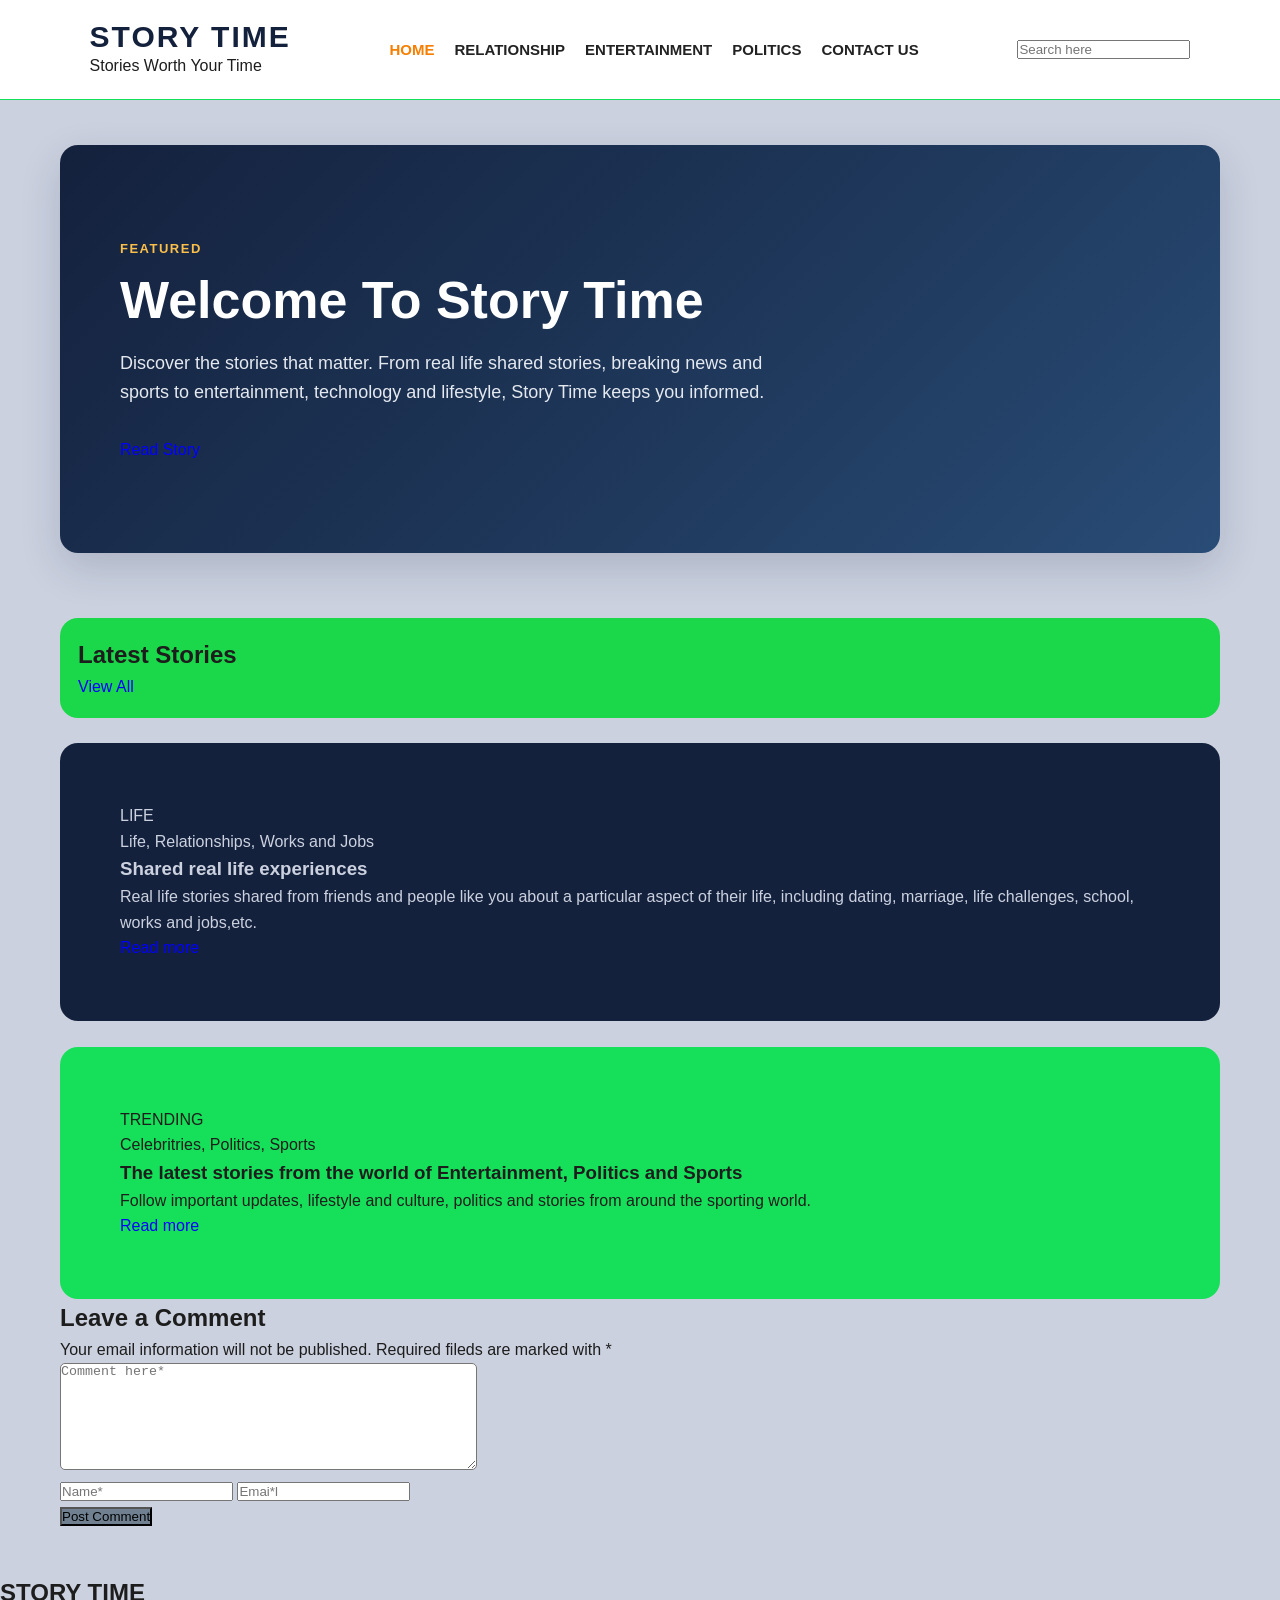
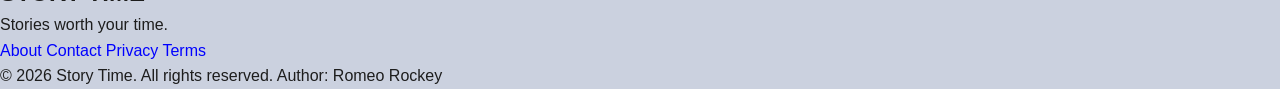
<file: index.html>
<!DOCTYPE html>
<html lang="en">
 <head>
    <meta charset="UTF-8">
    <meta name="viewport" content="width=device-width, initial-scale=1.0">

    <title>Story Time | Stories Worth Your Time</title>

   <link rel="stylesheet" href="style.css">
   <link rel="icon" type="image.png" href="../images\favicon.png">
 </head>   

 <body>

    <!--Header-->
    <header class="header">
        <div class="logo">
            <h1>STORY TIME</h1>
            <p1>Stories Worth Your Time</p1>
        </div>

        <button class="menu-btn" id="menuBtn"> ☰ </button>
    
             <nav id="navMenu">
                  
                     <ul><a href="index.html" class="active">Home</a></ul>
                     <ul><a href="relationship.html">Relationship</a></ul>
                     <ul><a href="">Entertainment</a></ul>
                     <ul><a href="">Politics</a></ul>
                     <ul><a href="">Contact Us</a></ul>
                     
             </nav>
             <input type="search" class="search" placeholder="Search here">
    </header>
 
      <!--Main Content-->
      <main>
        <!--featured story-->
        <section class="featured">
            <div class="featured-content">
                <span class="category">FEATURED</span>
                <h2> Welcome To Story Time</h2>
                <p>Discover the stories that matter. From real life shared stories, breaking news
                   and sports to entertainment, technology and lifestyle,
                   Story Time keeps you informed.</p>
                   <a href="">Read Story</a>

            </div>
        </section>
        <!--Latest Stories-->
        <section class="Latest" id="Latest">
            <div class="section-heading">
                <h2> Latest Stories</h2>
                <a href="relationship.html" class="active">View All</a>
            </div>

            <br>
            <div class="story-grid">
                
                <article class="story-card">
                    <div class="story-image-one">
                        <span>LIFE</span>
                    </div>
                    <div class="story-text">
                        <p class="category-text">Life, Relationships, Works and Jobs</p>
                        <h3>Shared real life experiences</h3>
                        <p>Real life stories shared from friends and people like you about a particular aspect of their life,
                            including dating, marriage, life challenges, school, works and jobs,etc. 
                        </p>
                        <a href="">Read more</a>
                    </div>
                </article>

                <br>

                <article class="story-card-1">
                    <div class="story-image-three">
                        <span>TRENDING</span>
                    </div>
                    <div class="story-text">
                        <p class="category-text">Celebritries, Politics, Sports</p>
                        <h3>The latest stories from the world of Entertainment, Politics and Sports</h3>
                        <p>Follow important updates, lifestyle and culture, politics and stories from around the sporting world.</p>
                        <a href=""> Read more</a>
                    </div>
                </article>
            </div>
        </section>
        <!-- Comment section -->
         <section class="comment-section">
            <h2>Leave a Comment</h2>
            <p class="comment-info">Your email information 
                will not be published. Required fileds are marked with *
            </p>
            <form class="comment-form" id="commentForm">
                <textarea id="comment" name="comment" placeholder="Comment here*" rows="7" cols="50" required></textarea>
                <div class="comeent-user-details">
                    <input type="text" id="name" placeholder="Name*" required>
                    <input type="email" id="email" placeholder="Emai*l" required>
                </div>
                <button type="submit" class="post-comment-btn">
                    Post Comment
                </button>
            </form>


         </section>
       

</main>
 </body>
<!-- Footer -->
<footer>

<h2>STORY TIME</h2>

<p>Stories worth your time.</p>

<div class="footer-links">
<a href="">  About</a>
<a href="">Contact</a>
<a href="">Privacy</a>
<a href="">Terms</a>
</div>

<p class="copyright">
© 2026 Story Time. All rights reserved. Author: Romeo Rockey
</p>


</footer>
<script class="jsscript"></script>
</file>
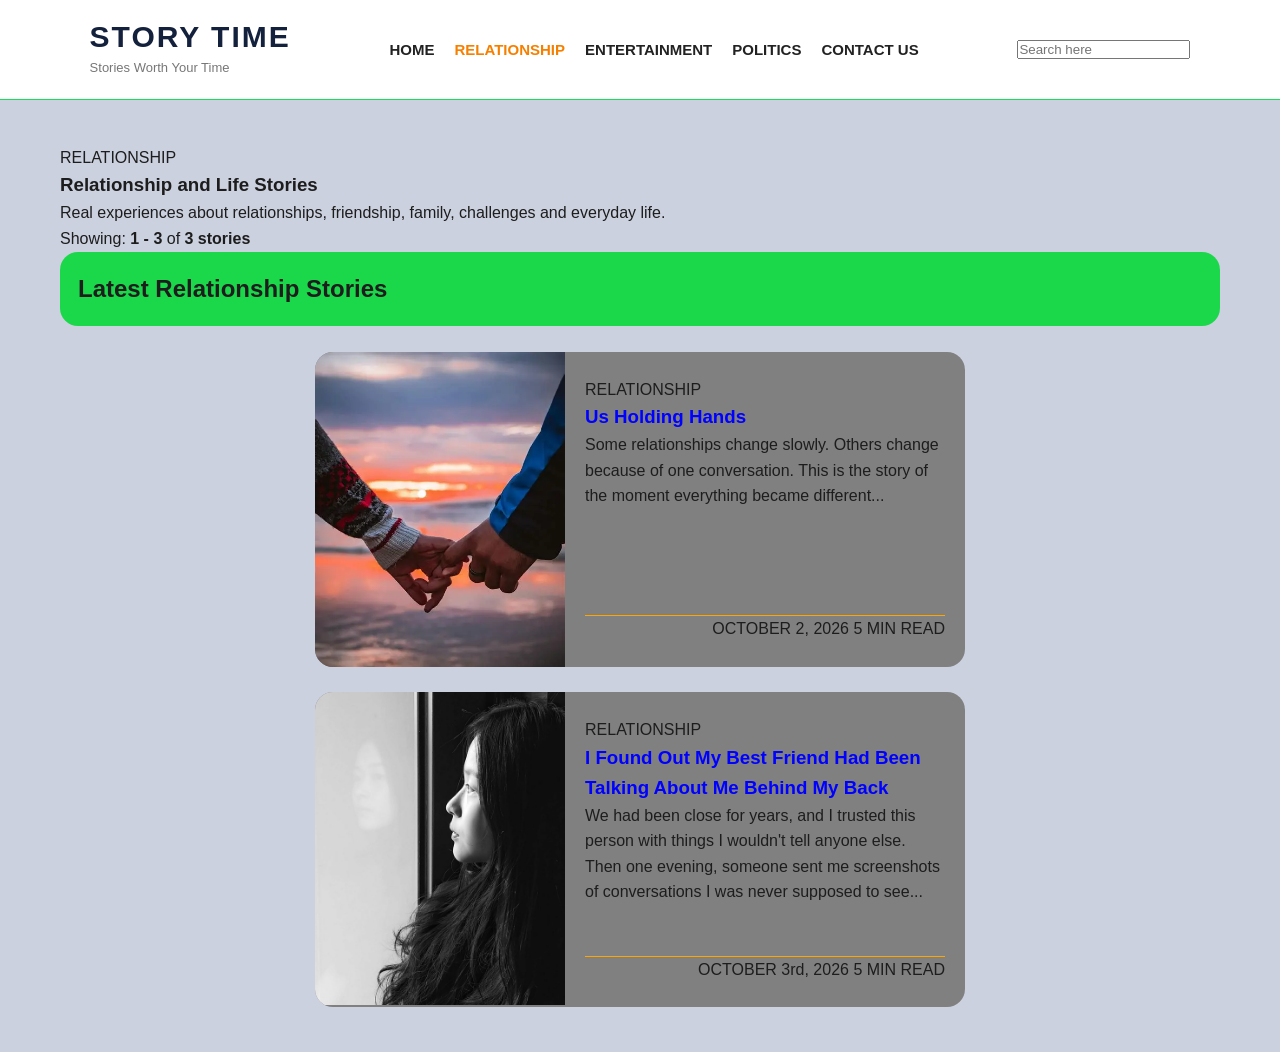
<file: relationship.html>
<!DOCTYPE html>
<html lang="en">
 <head>
    <meta charset="UTF-8">
    <meta name="viewport" content="width=device-width, initial-scale=1.0">
    <meta name="description" content="Read Relationship, friendship, family and real-life stories on Story Time">
    <title>Relationship | Story Time</title>

   <link rel="stylesheet" href="style.css">
   <link rel="icon" type="image.png" href="../images\favicon.png">
 </head>   
 <body>
    <header class="header">
        <div class="logo">
            <h1>STORY TIME</h1>
            <p>Stories Worth Your Time</p>
        </div>
         <button class="menu-btn" id="menuBtn"> ☰ </button>
    
             <nav id="navMenu">
                  
                     <ul><a href="index.html">Home</a></ul>
                     <ul><a href="relationship.html" class="active">Relationship</a></ul>
                     <ul><a href="">Entertainment</a></ul>
                     <ul><a href="">Politics</a></ul>
                     <ul><a href="">Contact Us</a></ul>
                     
             </nav>
             <input type="search" class="search" placeholder="Search here" aria-label="Search stories">
    </header>

    <main class="relationship-page">
        <section class="category-header">
            <p class="category-1">RELATIONSHIP</p>
            <h3>Relationship and Life Stories</h3>
            <p>
              Real experiences about relationships,
              friendship, family, challenges and everyday life.
            </p>
        </section>

        <div class="results-info">

              Showing:
            <strong>1 - 3</strong>
             of
            <strong>3 stories</strong>

        </div>

        <section class="latest">
            <div class="section-heading">
                <h2>Latest Relationship Stories</h2>
            </div>
        </section>
        <br>
        <!-- =================================================
         STORY LIST
         =================================================
 
         All relationship story cards will go inside
         this container.
-->
        <section class="relationship-story-list">

            <!-- =================================================
            STORY CARD 1
             ================================================= -->
            <article class="relationship-card">

                <!-- ================= IMAGE ================= -->
                 <div class="relationship-image">
                    <img src="images\realation-1.webp" alt="holding hands">
                 </div>
                 <!-- ================= STORY INFORMATION ================= -->
                  <div class="relationship-card-content">
                    <span class="relationship-category">RELATIONSHIP</span>

                    <!-- Story headline -->
                     <h3>

                        <!--
                          Eventually this will open the
                            complete story page.
                              -->
                       <a href="articles\article.html" target="_blank">
                        Us Holding Hands
                       </a>
                     </h3>
                     <!-- Short preview -->

                     <p class="relationship-excerpt">

                       Some relationships change slowly.
                       Others change because of one conversation.
                       This is the story of the moment everything
                       became different...

                     </p>
                     <!-- Publication information -->
                        
                      <div class="relationship-meta">

                       <span>OCTOBER 2, 2026</span>

                       <span>5 MIN READ</span>

                  </div>

             </article>

             <br>
             <!-- =================================================
            STORY CARD 2
             ================================================= -->
            <article class="relationship-card">

                <!-- ================= IMAGE ================= -->
                 <div class="relationship-image">
                    <img src="images\girl-4439116_960_720.png" alt="">
                 </div>
                 <!-- ================= STORY INFORMATION ================= -->
                  <div class="relationship-card-content">
                    <span class="relationship-category">RELATIONSHIP</span>

                    <!-- Story headline -->
                     <h3>

                        <!--
                          Eventually this will open the
                            complete story page.
                              -->
                       <a href="articles\first-story.html" target="_blank">
                        I Found Out My Best Friend Had Been Talking About Me Behind My Back
                       </a>
                     </h3>
                     <!-- Short preview -->

                     <p class="relationship-excerpt">

                      We had been close for years, and I trusted this person with things 
                      I wouldn't tell anyone else. Then one evening, someone sent me screenshots
                       of conversations I was never supposed to see...
                     </p>
                     <!-- Publication information -->
                        
                      <div class="relationship-meta">

                       <span>OCTOBER 3rd, 2026</span>

                       <span>5 MIN READ</span>

                      </div>

                  </div>
                  
            </article>
        </section>
    </main>
 </body>
</file>
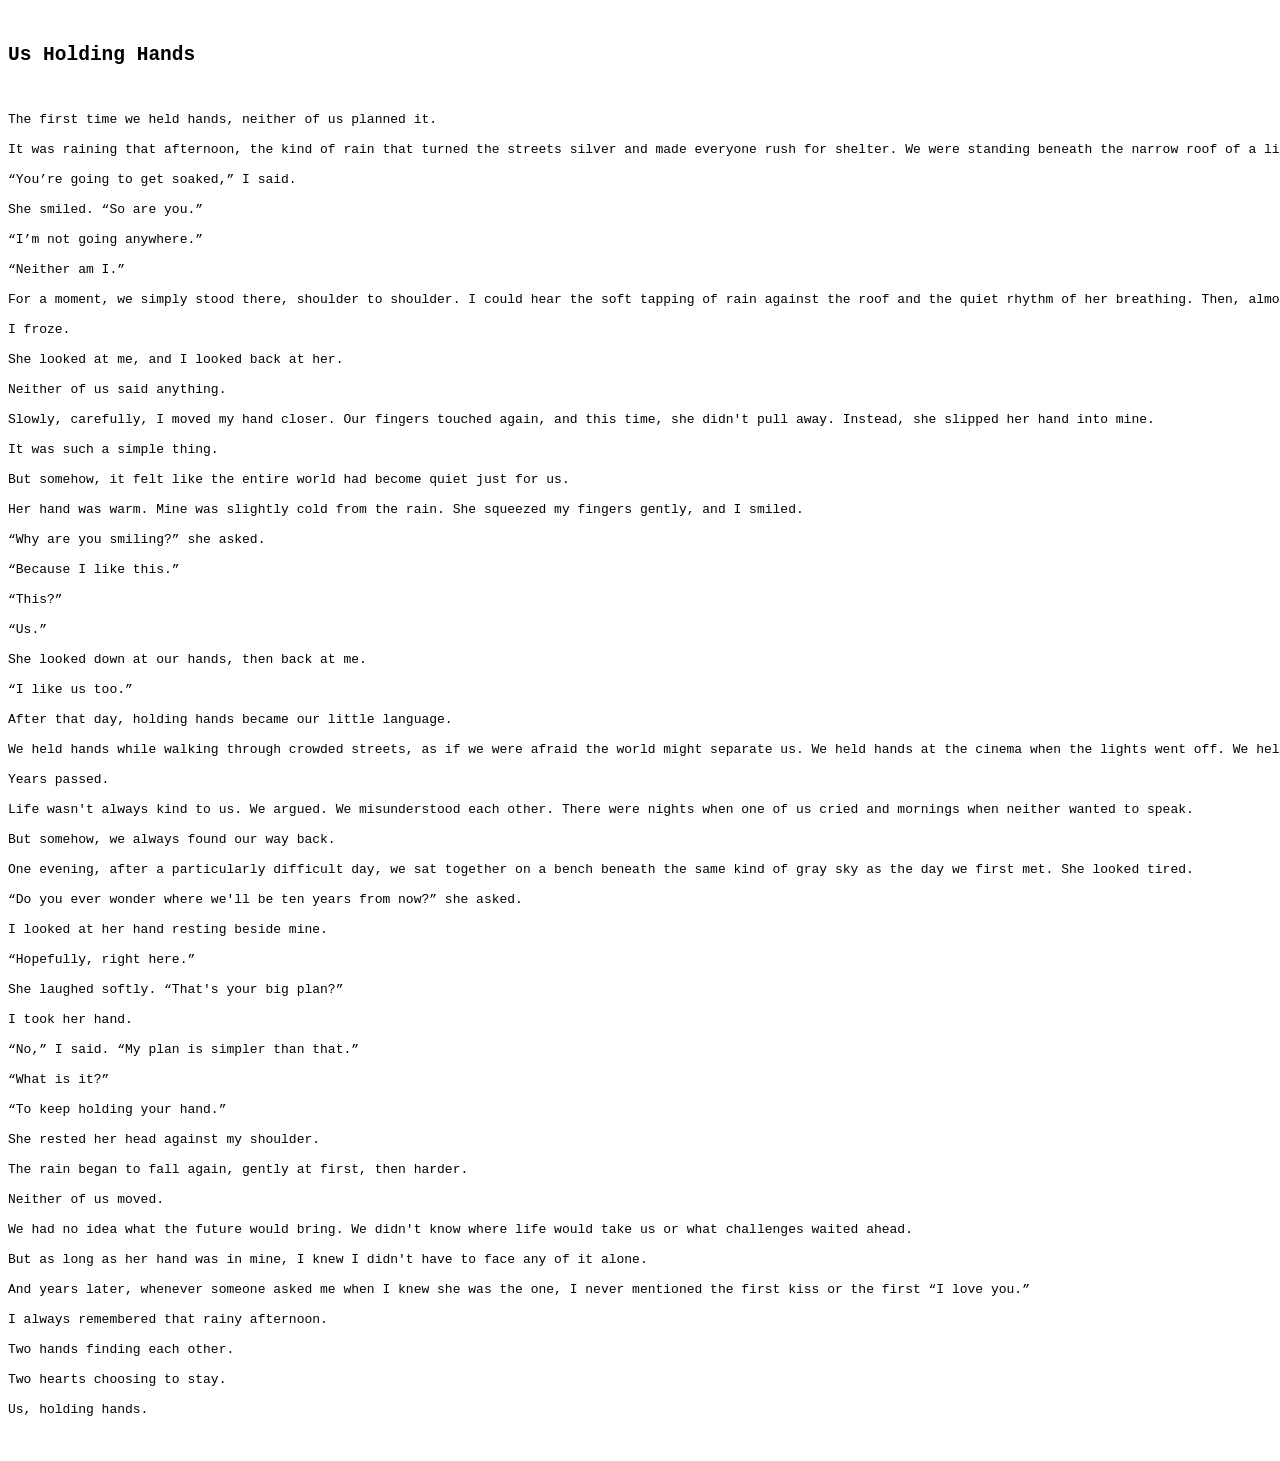
<file: articles/article.html>
<!DOCTYPE html>
<html lang="en">
 <head>
    <meta charset="UTF-8">
    <meta name="viewport" content="width=device-width, initial-scale=1.0">
    <meta name="description" content="Read Relationship, friendship, family and real-life stories on Story Time">
    <title>Relationship | Story Time</title>
 </head>
 <pre>
    <H2>Us Holding Hands</H2>

The first time we held hands, neither of us planned it.

It was raining that afternoon, the kind of rain that turned the streets silver and made everyone rush for shelter. We were standing beneath the narrow roof of a little café, watching the world disappear behind curtains of water.

“You’re going to get soaked,” I said.

She smiled. “So are you.”

“I’m not going anywhere.”

“Neither am I.”

For a moment, we simply stood there, shoulder to shoulder. I could hear the soft tapping of rain against the roof and the quiet rhythm of her breathing. Then, almost without thinking, her fingers brushed against mine.

I froze.

She looked at me, and I looked back at her.

Neither of us said anything.

Slowly, carefully, I moved my hand closer. Our fingers touched again, and this time, she didn't pull away. Instead, she slipped her hand into mine.

It was such a simple thing.

But somehow, it felt like the entire world had become quiet just for us.

Her hand was warm. Mine was slightly cold from the rain. She squeezed my fingers gently, and I smiled.

“Why are you smiling?” she asked.

“Because I like this.”

“This?”

“Us.”

She looked down at our hands, then back at me.

“I like us too.”

After that day, holding hands became our little language.

We held hands while walking through crowded streets, as if we were afraid the world might separate us. We held hands at the cinema when the lights went off. We held hands when sitting beside the ocean, watching the sun sink beneath the horizon. Sometimes we didn't even talk. We simply sat together, our fingers intertwined, comfortable in the silence.

Years passed.

Life wasn't always kind to us. We argued. We misunderstood each other. There were nights when one of us cried and mornings when neither wanted to speak.

But somehow, we always found our way back.

One evening, after a particularly difficult day, we sat together on a bench beneath the same kind of gray sky as the day we first met. She looked tired.

“Do you ever wonder where we'll be ten years from now?” she asked.

I looked at her hand resting beside mine.

“Hopefully, right here.”

She laughed softly. “That's your big plan?”

I took her hand.

“No,” I said. “My plan is simpler than that.”

“What is it?”

“To keep holding your hand.”

She rested her head against my shoulder.

The rain began to fall again, gently at first, then harder.

Neither of us moved.

We had no idea what the future would bring. We didn't know where life would take us or what challenges waited ahead.

But as long as her hand was in mine, I knew I didn't have to face any of it alone.

And years later, whenever someone asked me when I knew she was the one, I never mentioned the first kiss or the first “I love you.”

I always remembered that rainy afternoon.

Two hands finding each other.

Two hearts choosing to stay.

Us, holding hands.

 </pre>
</file>
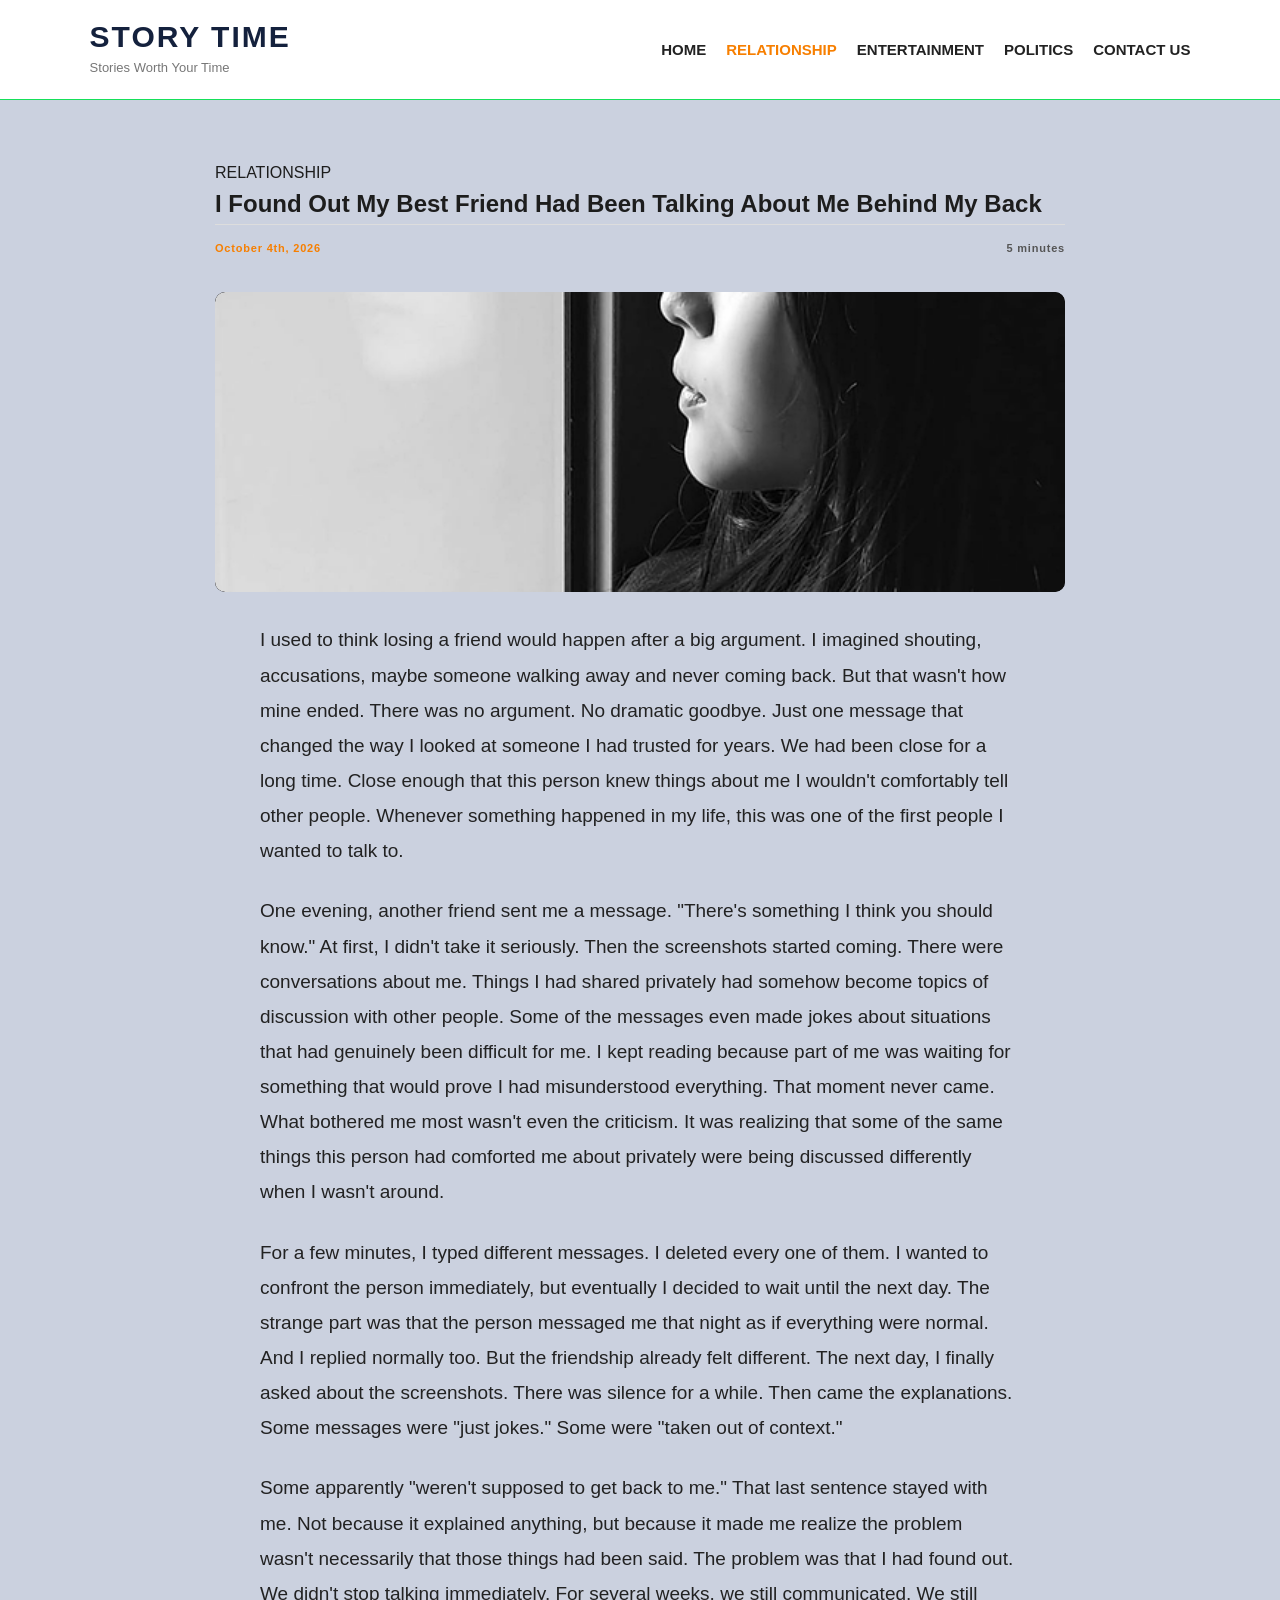
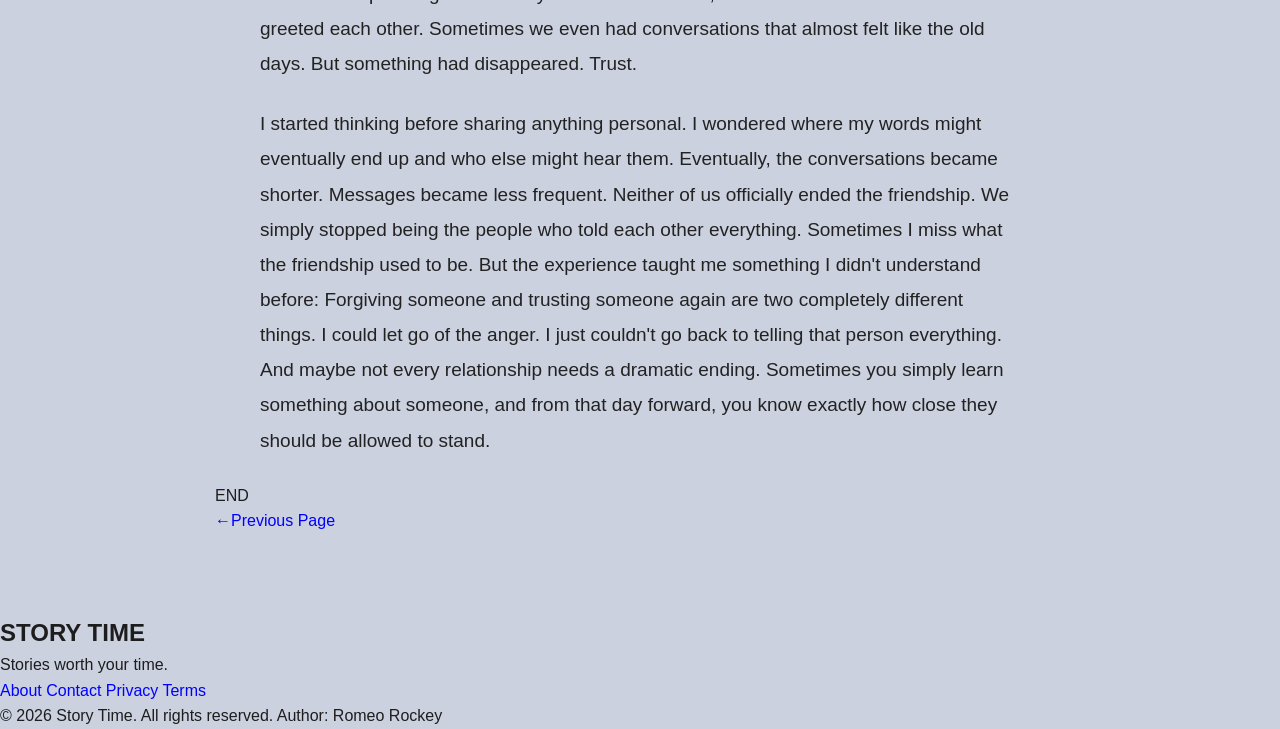
<file: articles/first-story.html>
<!DOCTYPE html>
<html lang="en">

<head>
    <meta charset="UTF-8">
    <meta name="viewport" content="width=device-width, initial-scale=1.0">
    <meta name="description" content="">

    <title>The Story Title Here | Story Time</title>
    <link rel="stylesheet" href="../style.css">
</head>

<body>
    <header class="header">
        <div class="logo">
            <a hef="index.html" class="active"><h1>STORY TIME</h1>
            <p>Stories Worth Your Time</p>
            </a>
        </div>
        <nav id="navMenu">
                     <ul><a href="../index.html">Home</a></ul>
                     <ul><a href="../relationship.html" class="active">Relationship</a></ul>
                     <ul><a href="">Entertainment</a></ul>
                     <ul><a href="">Politics</a></ul>
                     <ul><a href="">Contact Us</a></ul>
        </nav>
    </header>

    <main class="article-page">
        <article class="full-article">
            <header>RELATIONSHIP

            <h1>I Found Out My Best Friend Had Been Talking About Me Behind My Back</h1>
            <div class="article-meta">
                <span class="article-published">October 4th, 2026</span>
                <span class="article-reading-time">5 minutes</span>
            </div>
            </header>
            <figure class="article-image">
                <img src="../images\girl-4439116_960_720.png" alt="sad thinking woman">
            </figure>
            <div class="article-body">
                <p> 
                    I used to think losing a friend would happen after a big argument.

I imagined shouting, accusations, maybe someone walking away and never coming back.

But that wasn't how mine ended.

There was no argument. No dramatic goodbye. Just one message that changed the way I looked at someone I had trusted for years.

We had been close for a long time. Close enough that this person knew things about me I wouldn't comfortably tell other people. Whenever something happened in my life, this was one of the first people I wanted to talk to.</p>

<p>One evening, another friend sent me a message.

"There's something I think you should know."

At first, I didn't take it seriously.

Then the screenshots started coming.

There were conversations about me. Things I had shared privately had somehow become topics of discussion with other people. Some of the messages even made jokes about situations that had genuinely been difficult for me.

I kept reading because part of me was waiting for something that would prove I had misunderstood everything.

That moment never came.

What bothered me most wasn't even the criticism.

It was realizing that some of the same things this person had comforted me about privately were being discussed differently when I wasn't around.</p>

<p>For a few minutes, I typed different messages.

I deleted every one of them.

I wanted to confront the person immediately, but eventually I decided to wait until the next day.

The strange part was that the person messaged me that night as if everything were normal.

And I replied normally too.

But the friendship already felt different.

The next day, I finally asked about the screenshots.

There was silence for a while.

Then came the explanations.

Some messages were "just jokes."

Some were "taken out of context."</p>

<p>Some apparently "weren't supposed to get back to me."

That last sentence stayed with me.

Not because it explained anything, but because it made me realize the problem wasn't necessarily that those things had been said.

The problem was that I had found out.

We didn't stop talking immediately.

For several weeks, we still communicated. We still greeted each other. Sometimes we even had conversations that almost felt like the old days.

But something had disappeared.

Trust.</p>

<p>I started thinking before sharing anything personal. I wondered where my words might eventually end up and who else might hear them.

Eventually, the conversations became shorter.

Messages became less frequent.

Neither of us officially ended the friendship.

We simply stopped being the people who told each other everything.

Sometimes I miss what the friendship used to be.

But the experience taught me something I didn't understand before:

Forgiving someone and trusting someone again are two completely different things.

I could let go of the anger.

I just couldn't go back to telling that person everything.

And maybe not every relationship needs a dramatic ending.

Sometimes you simply learn something about someone, and from that day forward, you know exactly how close they should be allowed to stand.
                </p>
            </div>
            <div class="article-end">
                <span> END</span>
            </div>
            <div class="article-back">
            <a href="../relationship.html">←Previous Page</a>
            </div>
        </article>
    </main>
</body>

<footer>
    <h2>STORY TIME</h2>

<p>Stories worth your time.</p>

<div class="footer-links">
<a href="">  About</a>
<a href="">Contact</a>
<a href="">Privacy</a>
<a href="">Terms</a>
</div>

<p class="copyright">
© 2026 Story Time. All rights reserved. Author: Romeo Rockey
</p>
</footer>
</file>
<file: style.css>
*{
    margin: 0;
    padding: 0;
    box-sizing: border-box;
}


html {
    scroll-behavior: smooth;}

body{
        font-family: Arial, Helvetica, sans-serif;
        background-color:#cbd1df ;
        color: #1d1d1d;
        line-height: 1.6;
}

a {
    text-decoration: none;
    color: blue;
}
img{
    max-width: 100%;
    display: block;
}
.header{
    background-color:#ffffff;
    padding: 20px 7%;
    display: flex;
    justify-content: space-between;
    align-items: center;
    flex-wrap: wrap;
    border-bottom: 1px solid #16e05a ;
    position: sticky;
    top: 0;
    z-index: 1000;
}
.logo h1{
    color:#14213d;
    font-size: 30px;
    font-weight: 800;
    letter-spacing: 2px;
    line-height: 1.1;
}

.logo p{
    margin-top: 5px;
    color:#777777;
    font-size: 13px;
}
nav{
    display: flex;
    align-items: center;
    gap: 20px;
}

nav a{
    color:#222222;
    font-size:15px;
    font-weight: 600;
    position: relative;
    transition: color 0.3s ease;
    text-transform: uppercase;
}

nav a:hover{
    color: orange;
}

nav a::after {
content: "";

position: absolute;

left: 0;

bottom: -6px;

width: 0;

height: 2px;

background-color: #1bd84a;

transition: width 0.3s ease;
}

nav a:hover::after {
width: 100%;
}
nav a.active{
    color:#f77f00 ;
}

.nav a.active::after{
    width:100%;
}

.menu-btn {
display: none;

border: none;

background-color: transparent;

color: #14213d;

font-size: 30px;

cursor: pointer;
}

main {
max-width: 1200px;

margin: 0 auto;

padding: 45px 20px;
}

.featured {
background: linear-gradient(
135deg,
#14213d,
#1d3557,
#294c76
);

color: #ffffff;

padding: 90px 60px;

border-radius: 18px;

margin-bottom: 65px;

box-shadow: 0 15px 40px rgba(20, 33, 61, 0.16);

overflow: hidden;
}

.featured-content {
max-width: 720px;
}

.category {
color: #fcbf49;

font-size: 13px;

font-weight: bold;

letter-spacing: 1.5px;

text-transform: uppercase;
}

.featured h2 {
margin-top: 12px;

margin-bottom: 20px;

font-size: 52px;

line-height: 1.1;
}

.featured p {
max-width: 650px;

margin-bottom: 30px;

color: #e4e8ef;

font-size: 18px;
}

.read-btn {

display: inline-block;

padding: 13px 24px;

background-color: #f77f00;

color: #ffffff;

border-radius: 7px;

font-weight: bold;

transition:
background-color 0.3s ease,
transform 0.3s ease;
}


.read-btn:hover {
background-color: #d96e00;

transform: translateY(-2px);
}

.section-heading{
    border-radius: 18px;
    border-color: #16e05a;
   background-color: #1bd84a;
   padding: 18px;
    
}
.story-card {
    border-radius: 18px;
    background-color: #14213d;
    color: #cbd1df;
    padding: 60px;
    
}

.story-card-1{
    border-radius: 18px;
    background-color: #16e05a;
    padding: 60px;
}
textarea{
    border-radius: 5px;
}
button{
    background-color: slategray;
   
}

.relationship-card{
    display: flex;
    width: 650px;
    min-height: 315px;
    position: relative;
    border-radius: 18px;
    background-color:grey;
    overflow: hidden;
    margin: 0 auto;
}
.relationship-image{
    width: 250px;
    height: 315px;
    object-fit: cover;
    flex-shrink: 0;
}

.relationship-card-content{
    flex: 1;
    padding: 25px 20px;
    display: flex;
    flex-direction: column;
    align-self: stretch;
}

.relationship-meta{
    text-align: end;
    margin-top: auto;
    border-top: 1px solid orange;
    
}

.article-page{
    max-width: 1050px;
    margin: 0 auto;
    padding: 60px 25px 80px;
}

.full-article{
    max-width: 850px;
    margin: 0 auto;
}
.article-header{
    margin-bottom: 35px;
}

.article-category{
    display: inline-block;

background-color: #14213d;

color: #ffffff;

padding: 6px 11px;

border-radius: 4px;

font-size: 11px;

font-weight: bold;

letter-spacing: 1px;

text-decoration: none;

margin-bottom: 20px;

transition: background-color 0.3s ease;
}

.article-category:hover {

/*
Story Time accent colour when hovered.
*/
background-color: #f77f00;
}

.article-header h1 {

/*
Georgia creates the large editorial/news-story
look similar to the structure you showed.
*/
font-family: Georgia, "Times New Roman", serif;

font-size: 55px;

font-weight: 500;

line-height: 1.15;

color: #111111;

margin: 0 0 30px;
}

.article-meta {

/*
Put the date on the left and reading time
on the right.
*/
display: flex;

justify-content: space-between;

align-items: center;

gap: 20px;

/*
Creates the horizontal line above the information.
*/
border-top: 1px solid #dddddd;

padding-top: 15px;

color: #555555;

font-size: 11px;

font-weight: bold;

letter-spacing: 0.8px;
}

.article-published {

color: #f77f00;
}

.article-image {

/*
Space above/below the photograph.
*/
margin: 35px 0 30px;
background-color: #111111;
width: 100%;
height: 300px;
border-radius: 10px;
overflow: hidden;
}

.article-image img {

/*
Makes the photograph use the complete article width.
*/
width: 100%;

/*
Keeps images from becoming excessively tall.
*/
height: 100%;
max-height: 500px;
display: block;
border-radius: 10px;


/*
object-fit: cover fills the image area without
stretching the photograph.
*/
object-fit: cover;

display: block;
}

.article-body {

/*
The actual reading area is slightly narrower
than the photograph.
 
This makes long stories easier to read.
*/
max-width: 760px;

margin: 0 auto;

color: #222222;
}

.article-body p {

/*
Large readable text similar to long-form
online story websites.
*/
font-size: 19px;

/*
Creates generous space between lines.
*/
line-height: 1.85;

/*
Space between paragraphs.
*/
margin-bottom: 25px;
}
</file>
